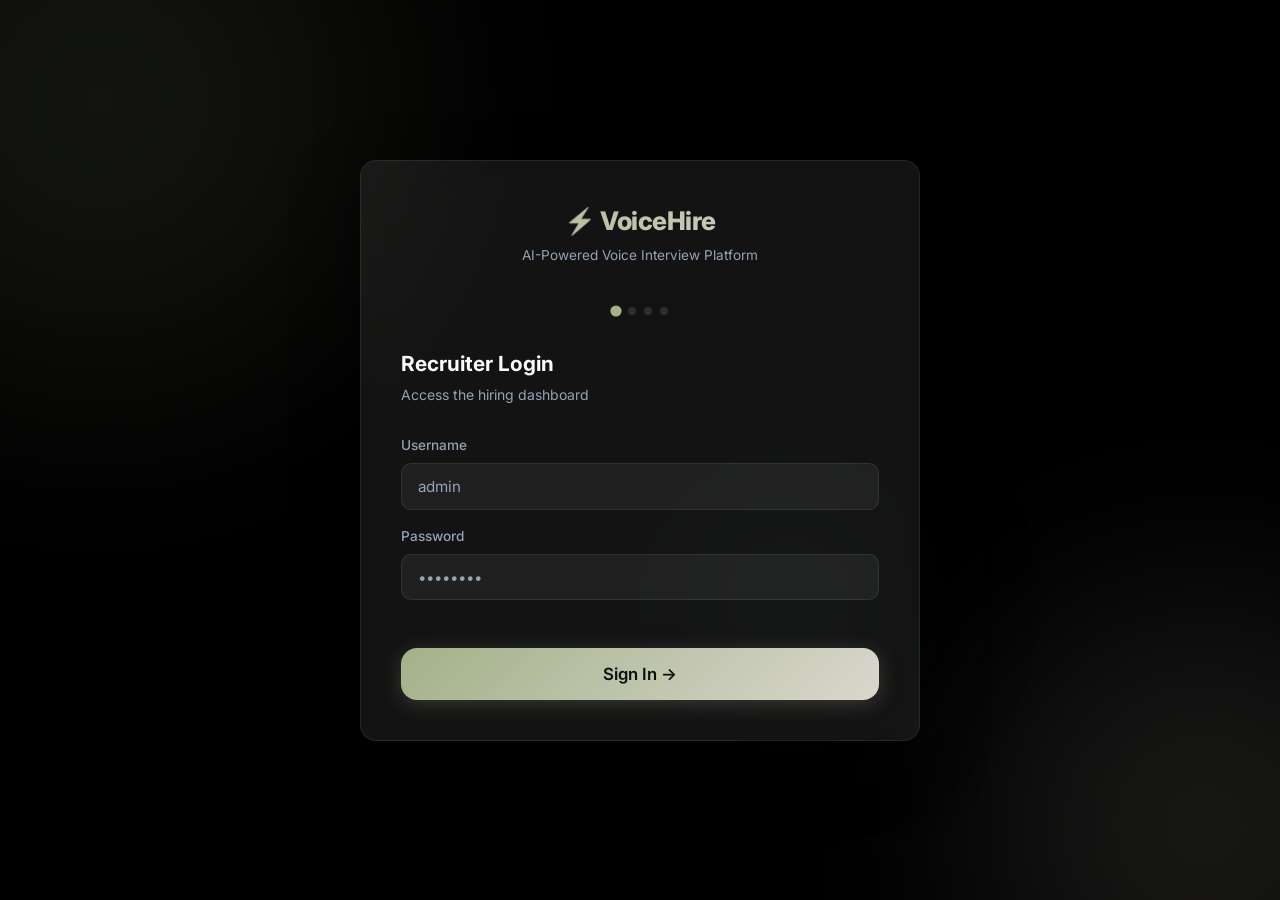
<file: frontend/index.html>
<!DOCTYPE html>
<html lang="en">
<head>
  <meta charset="UTF-8" />
  <meta name="viewport" content="width=device-width, initial-scale=1.0" />
  <title>VoiceHire — Recruiter Portal</title>
  <meta name="description" content="VoiceHire recruiter dashboard — upload resumes, evaluate candidates, and launch AI-powered voice interviews." />
  <link rel="stylesheet" href="css/styles.css" />
</head>
<body>
  <!-- Background orbs -->
  <div class="bg-orb bg-orb-1"></div>
  <div class="bg-orb bg-orb-2"></div>
  <div class="bg-orb bg-orb-3"></div>

  <div id="toast-area"></div>

  <main class="recruiter-layout">
    <div class="recruiter-container glass-card">

      <!-- Brand -->
      <div class="brand">
        <div class="brand-logo">⚡ VoiceHire</div>
        <div class="brand-tagline">AI-Powered Voice Interview Platform</div>
      </div>

      <!-- Step dots -->
      <div class="steps">
        <div class="step active" title="Login"></div>
        <div class="step" title="Upload"></div>
        <div class="step" title="Review"></div>
        <div class="step" title="Result"></div>
      </div>

      <!-- ── Screen 0: Login ──────────────────────────────────── -->
      <section class="screen active" id="screen-0">
        <h2 style="font-size:1.3rem;font-weight:700;margin-bottom:0.25rem;">Recruiter Login</h2>
        <p style="color:var(--muted);font-size:0.875rem;margin-bottom:1.75rem;">Access the hiring dashboard</p>

        <form id="login-form" novalidate>
          <div class="form-group">
            <label for="f-username">Username</label>
            <input id="f-username" name="username" type="text" placeholder="admin" required autocomplete="username" />
          </div>
          <div class="form-group">
            <label for="f-password">Password</label>
            <input id="f-password" name="password" type="password" placeholder="••••••••" required autocomplete="current-password" />
          </div>
          <p id="login-error" style="color:var(--error);font-size:0.85rem;min-height:1.2rem;margin-bottom:0.75rem;"></p>
          <button type="submit" id="login-btn" class="btn btn-primary btn-full btn-lg">Sign In →</button>
        </form>
      </section>

      <!-- ── Screen 1: Upload ─────────────────────────────────── -->
      <section class="screen" id="screen-1">
        <div style="display:flex;justify-content:space-between;align-items:center;margin-bottom:1.5rem;">
          <div>
            <h2 style="font-size:1.2rem;font-weight:700;">Upload Documents</h2>
            <p style="color:var(--muted);font-size:0.8rem;margin-top:0.15rem;">PDF files only</p>
          </div>
          <div style="display:flex;gap:0.5rem;">
            <a href="dashboard.html" class="btn btn-secondary" style="font-size:0.8rem;padding:0.4rem 0.9rem;">📊 Dashboard</a>
            <button id="logout-btn" class="btn btn-secondary" style="font-size:0.8rem;padding:0.4rem 0.9rem;">Logout</button>
          </div>
        </div>

        <div class="upload-grid">
          <!-- Resume drop zone -->
          <div class="drag-zone" id="resume-drop">
            <input type="file" id="resume-input" accept=".pdf" />
            <span class="drag-icon">📄</span>
            <div class="drag-label">Resume PDF</div>
            <div class="drag-sub">Drag & drop or click to browse</div>
            <div class="drag-filename"></div>
          </div>
          <!-- JD drop zone -->
          <div class="drag-zone" id="jd-drop">
            <input type="file" id="jd-input" accept=".pdf" />
            <span class="drag-icon">📋</span>
            <div class="drag-label">Job Description PDF</div>
            <div class="drag-sub">Drag & drop or click to browse</div>
            <div class="drag-filename"></div>
          </div>
        </div>

        <button id="upload-btn" class="btn btn-primary btn-full btn-lg" disabled>
          Upload &amp; Analyze →
        </button>
      </section>

      <!-- ── Screen 2: Review & Evaluate ─────────────────────── -->
      <section class="screen" id="screen-2">
        <div style="display:flex;align-items:center;gap:0.75rem;margin-bottom:1.5rem;">
          <button id="back-to-upload" class="btn btn-secondary" style="font-size:0.8rem;padding:0.4rem 0.8rem;">← Back</button>
          <div>
            <h2 style="font-size:1.2rem;font-weight:700;">Review & Evaluate</h2>
            <p style="color:var(--muted);font-size:0.8rem;margin-top:0.1rem;">Confirm details then run the AI match</p>
          </div>
        </div>

        <div style="background:var(--surface);border:1px solid var(--border);border-radius:var(--radius-sm);padding:1rem;margin-bottom:1.25rem;">
          <div class="result-row">
            <span class="result-label">Candidate name</span>
            <span class="result-value" id="info-name">—</span>
          </div>
          <div class="result-row" style="border-top:1px solid var(--border);">
            <span class="result-label">Candidate email</span>
            <span class="result-value" id="info-email" style="font-size:0.85rem;">—</span>
          </div>
          <div class="result-row" style="border-top:1px solid var(--border);">
            <span class="result-label">Job title</span>
            <span class="result-value" id="info-title">—</span>
          </div>
        </div>

        <div class="form-group" style="margin-bottom:1.25rem;">
          <label for="num-questions">Number of interview questions</label>
          <select id="num-questions">
            <option value="2">2 — Quick test</option>
            <option value="4">4 — Short</option>
            <option value="6">6 — Standard</option>
            <option value="8" selected>8 — Full interview</option>
            <option value="10">10 — Comprehensive</option>
          </select>
        </div>

        <button id="evaluate-btn" class="btn btn-primary btn-full btn-lg">
          Evaluate Match →
        </button>
      </section>

      <!-- ── Screen 3: Result ─────────────────────────────────── -->
      <section class="screen" id="screen-3">
        <div style="display:flex;align-items:center;gap:0.75rem;margin-bottom:1.5rem;">
          <button id="back-to-review" class="btn btn-secondary" style="font-size:0.8rem;padding:0.4rem 0.8rem;">← Back</button>
          <div>
            <h2 style="font-size:1.2rem;font-weight:700;">Evaluation Result</h2>
          </div>
        </div>

        <div class="score-section">
          <div class="score-ring-wrap">
            <svg class="score-ring-svg" viewBox="0 0 120 120">
              <defs>
                <linearGradient id="scoreGrad" x1="0%" y1="0%" x2="100%" y2="0%">
                  <stop offset="0%"   stop-color="#94a187" />
                  <stop offset="100%" stop-color="#d6d3d1" />
                </linearGradient>
              </defs>
              <circle class="score-ring-bg"   cx="60" cy="60" r="54" />
              <circle class="score-ring-fill" cx="60" cy="60" r="54" id="score-ring-fill"
                      stroke-dasharray="339.3" stroke-dashoffset="339.3" />
            </svg>
            <div class="score-ring-text">
              <div class="score-num" id="score-num">0</div>
              <div class="score-label">/ 100</div>
            </div>
          </div>

          <div id="eligibility-badge" class="badge badge-primary">Evaluating…</div>
          <p id="result-reason" style="color:var(--muted);font-size:0.82rem;text-align:center;max-width:340px;line-height:1.6;"></p>
        </div>

        <div class="divider"></div>

        <button class="btn btn-primary btn-full" onclick="location.reload()">
          Evaluate Another Candidate
        </button>
      </section>

    </div>
  </main>

  <script type="module" src="js/recruiter.js"></script>
</body>
</html>
</file>
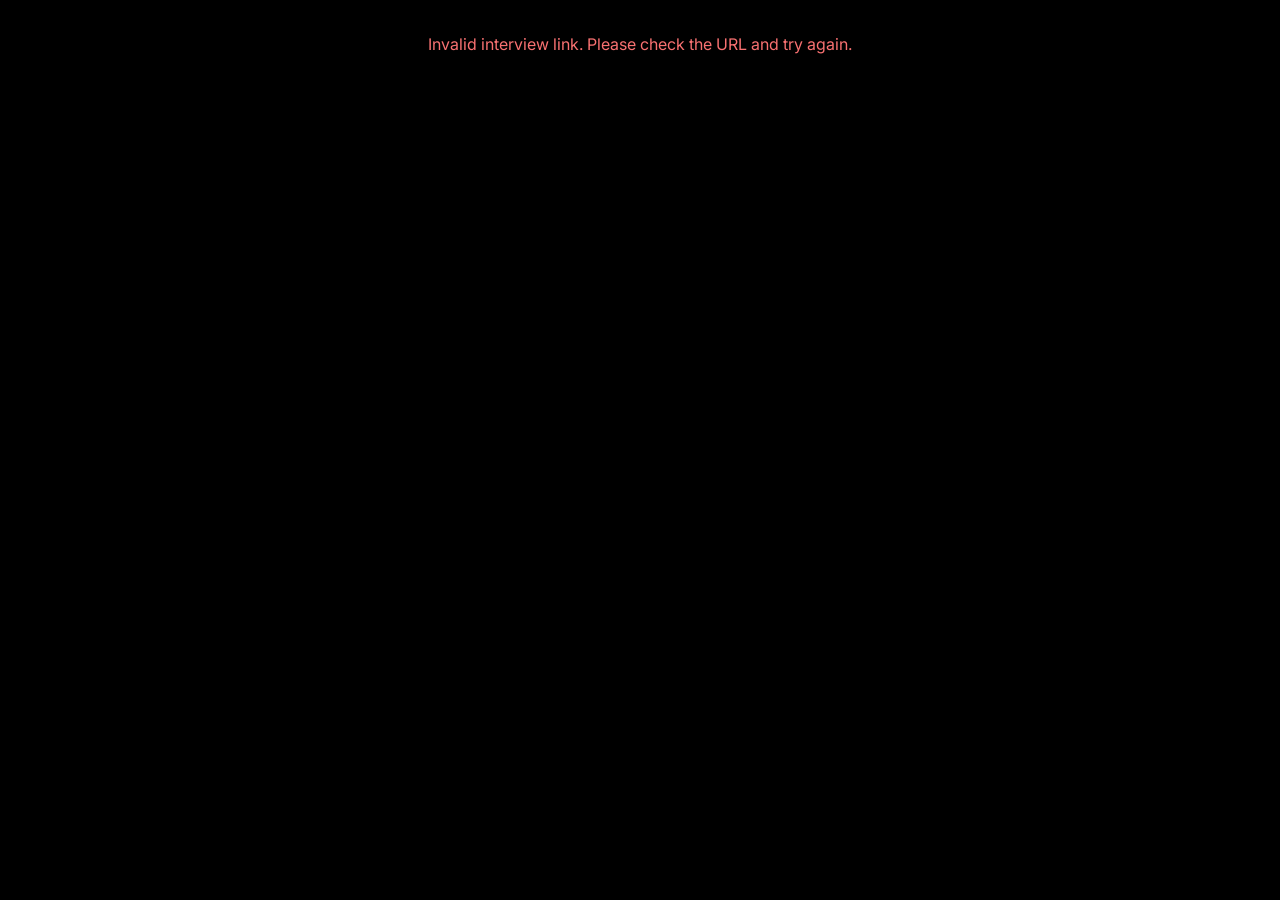
<file: frontend/interview.html>
<!DOCTYPE html>
<html lang="en">
<head>
  <meta charset="UTF-8" />
  <meta name="viewport" content="width=device-width, initial-scale=1.0" />
  <title>VoiceHire — Interview Room</title>
  <meta name="description" content="Your AI-powered voice interview session. Camera and microphone required." />
  <link rel="stylesheet" href="css/styles.css" />
  <style>
    body { overflow: hidden; }

    /* ── Layout ──────────────────────────────────── */
    .interview-layout { position: relative; width: 100vw; height: 100vh; overflow: hidden; }

    #view-permission, #view-room, #view-complete {
      position: absolute; inset: 0;
      display: none; flex-direction: column;
    }
    .active { display: flex !important; }

    /* ── Permission screen ───────────────────────── */
    #view-permission {
      align-items: center; justify-content: center;
      background: var(--bg); z-index: 20;
    }
    .perm-card {
      background: var(--surface); border: 1px solid var(--border);
      border-radius: 24px; padding: 3.5rem 2.5rem;
      max-width: 480px; width: 90%; text-align: center;
      backdrop-filter: blur(20px); -webkit-backdrop-filter: blur(20px);
      box-shadow: 0 20px 50px rgba(0,0,0,0.5);
      position: relative; overflow: hidden;
    }
    .perm-card::before {
      content: ''; position: absolute; top: 0; left: 0; right: 0; height: 2px;
      background: var(--grad); opacity: 0.5;
    }
    .perm-card h1 { font-size: 1.8rem; font-weight: 800; margin-bottom: .75rem; background: var(--grad); -webkit-background-clip: text; background-clip: text; -webkit-text-fill-color: transparent; }
    .perm-card p  { color: var(--muted); font-size: .95rem; margin-bottom: 2rem; line-height: 1.6; }
    .perm-icon    { font-size: 3.5rem; margin-bottom: 1.5rem; display: block; filter: drop-shadow(0 0 15px rgba(163,177,138,0.3)); }
    #perm-error   { color: #f87171; font-size: .85rem; margin-top: 1rem; min-height: 1.2em; }

    /* ── Room layout ─────────────────────────────── */
    #view-room {
      flex-direction: row;
      background: var(--bg);
    }

    /* Left panel — camera + transcript */
    .left-panel {
      display: flex; flex-direction: column;
      width: 340px; min-width: 280px; max-width: 360px;
      border-right: 1px solid var(--border);
      background: var(--surface);
    }

    /* Camera */
    #camera-wrap {
      position: relative; width: 100%;
      aspect-ratio: 4/3; background: #0a0a0f;
      overflow: hidden;
      border-bottom: 1px solid var(--border);
      transition: box-shadow .3s;
    }
    #camera-wrap.listening {
      box-shadow: inset 0 0 0 3px rgba(163,177,138,.55);
    }
    #camera-feed {
      width: 100%; height: 100%;
      object-fit: cover; display: block;
    }
    #camera-placeholder {
      display: none; align-items: center; justify-content: center;
      width: 100%; height: 100%;
      font-size: 3.5rem; color: var(--muted);
    }

    /* Status bar */
    .status-bar {
      display: flex; align-items: center; gap: .6rem;
      padding: .55rem .9rem;
      border-bottom: 1px solid var(--border);
      font-size: .8rem; color: var(--muted);
    }
    .sdot {
      width: 8px; height: 8px; border-radius: 50%;
      background: var(--muted); flex-shrink: 0;
      transition: background .3s;
    }
    .sdot.live         { background: #4ade80; animation: pulse-green 2s infinite; }
    .sdot.playing      { background: #60a5fa; animation: pulse-blue  1.2s infinite; }
    .sdot.listening    { background: #a3b18a; }
    .sdot.thinking     { background: #facc15; animation: pulse-yel 1s infinite; }
    .sdot.reconnecting { background: #f97316; animation: pulse-or  1s infinite; }
    .sdot.interrupted  { background: #f87171; animation: pulse-red .4s infinite; }

    @keyframes pulse-green { 0%,100%{opacity:1} 50%{opacity:.45} }
    @keyframes pulse-blue  { 0%,100%{opacity:1} 50%{opacity:.35} }
    @keyframes pulse-yel   { 0%,100%{opacity:1} 50%{opacity:.4}  }
    @keyframes pulse-or    { 0%,100%{opacity:1} 50%{opacity:.4}  }
    @keyframes pulse-red   { 0%,100%{opacity:1} 50%{opacity:.3}  }

    /* Waveform */
    .waveform-wrap {
      padding: .5rem .75rem;
      border-bottom: 1px solid var(--border);
      height: 44px; box-sizing: content-box;
    }
    #waveform-canvas { width: 100%; height: 100%; display: block; }

    /* Transcript */
    .transcript-wrap {
      flex: 1; overflow-y: auto; padding: .75rem .9rem;
      display: flex; flex-direction: column; gap: .5rem;
    }
    .transcript-line {
      font-size: .8rem; line-height: 1.5;
      padding: .35rem .55rem; border-radius: 8px;
      max-width: 96%;
    }
    .transcript-line.ai        { background: rgba(96,165,250,.1); color: #93c5fd; align-self: flex-start; }
    .transcript-line.candidate { background: rgba(163,177,138,.12); color: #d4e6c3; align-self: flex-end; }
    .transcript-line.temp      { opacity: .65; }
    .transcript-empty          { color: var(--muted); font-size: .8rem; text-align: center; margin-top: 2rem; }

    /* ── Right panel ─────────────────────────────── */
    .right-panel {
      flex: 1; display: flex; flex-direction: column;
      overflow: hidden;
    }

    /* Top toolbar */
    .room-toolbar {
      display: flex; align-items: center; justify-content: space-between;
      padding: .7rem 1.2rem;
      border-bottom: 1px solid var(--border);
      background: var(--surface);
    }
    .room-brand { font-weight: 700; font-size: 1rem; letter-spacing: .5px; }
    #q-counter  { font-size: .82rem; color: var(--muted); }
    #open-history-btn {
      font-size: .78rem; padding: .35rem .75rem;
      border: 1px solid var(--border); border-radius: 6px;
      background: transparent; color: var(--muted); cursor: pointer;
      transition: all .2s;
    }
    #open-history-btn:hover { border-color: var(--primary); color: var(--primary); }

    /* Progress bar */
    .progress-wrap {
      height: 3px; background: var(--border);
    }
    #progress-fill {
      height: 100%; background: var(--primary);
      transition: width .6s ease; width: 0%;
    }

    /* Question panel */
    .question-panel {
      flex: 1; display: flex; flex-direction: column;
      align-items: center; justify-content: center;
      padding: 2rem;
      transition: background .2s;
    }
    .question-panel.interrupt-flash {
      animation: flash-red .4s ease;
    }
    @keyframes flash-red {
      0%   { background: rgba(248,113,113,.15); }
      100% { background: transparent; }
    }

    /* Follow-up banner */
    #followup-banner {
      display: none; align-items: center; gap: .6rem;
      padding: .55rem 1rem; border-radius: 8px;
      background: rgba(251,191,36,.1); border: 1px solid rgba(251,191,36,.3);
      color: #fbbf24; font-size: .82rem; font-weight: 600;
      margin-bottom: 1.5rem;
      animation: fadein .3s ease;
    }
    #followup-banner.visible { display: flex; }
    @keyframes fadein { from{opacity:0;transform:translateY(-6px)} to{opacity:1;transform:none} }

    #q-tag {
      font-size: .78rem; font-weight: 600; letter-spacing: .8px;
      text-transform: uppercase; color: var(--primary);
      margin-bottom: .75rem;
      display: flex; align-items: center; gap: .5rem;
    }
    .followup-chip {
      font-size: .68rem; padding: .15rem .45rem; border-radius: 4px;
      background: rgba(251,191,36,.15); color: #fbbf24; border: 1px solid rgba(251,191,36,.3);
    }

    #question-text {
      font-size: clamp(1.1rem, 2vw, 1.4rem);
      font-weight: 600; line-height: 1.55;
      text-align: center; max-width: 640px;
      color: var(--text);
    }

    /* Footer */
    .room-footer {
      display: flex; align-items: center; justify-content: center;
      gap: .75rem; padding: .85rem 1.2rem;
      border-top: 1px solid var(--border);
      background: var(--surface);
    }
    .nav-btn {
      padding: .4rem .85rem; border-radius: 6px;
      border: 1px solid var(--border); background: transparent;
      color: var(--muted); font-size: .8rem; cursor: pointer;
      transition: all .2s;
    }
    .nav-btn:hover:not(:disabled) { border-color: var(--primary); color: var(--primary); }
    .nav-btn:disabled { opacity: .35; cursor: not-allowed; }

    /* Loading overlay */
    #loading-overlay {
      position: absolute; inset: 0; z-index: 10;
      background: rgba(10,10,15,.65);
      display: flex; align-items: center; justify-content: center;
      flex-direction: column; gap: 1rem;
    }
    .spinner {
      width: 40px; height: 40px;
      border: 3px solid var(--border);
      border-top-color: var(--primary);
      border-radius: 50%;
      animation: spin .8s linear infinite;
    }
    @keyframes spin { to { transform: rotate(360deg); } }

    /* ── History Drawer ───────────────────────────── */
    #history-overlay {
      display: none; position: fixed; inset: 0; z-index: 40;
      background: rgba(0,0,0,.5);
    }
    #history-overlay.open { display: block; }

    #history-drawer {
      position: fixed; top: 0; left: 0; bottom: 0;
      width: 320px; z-index: 50;
      background: var(--surface); border-right: 1px solid var(--border);
      display: flex; flex-direction: column;
      transform: translateX(-100%);
      transition: transform .28s cubic-bezier(.4,0,.2,1);
    }
    #history-drawer.open { transform: translateX(0); }

    .drawer-header {
      display: flex; align-items: center; justify-content: space-between;
      padding: 1rem 1.2rem;
      border-bottom: 1px solid var(--border);
      font-weight: 700; font-size: .95rem;
    }
    #close-history-btn {
      background: none; border: none; cursor: pointer;
      color: var(--muted); font-size: 1.3rem; line-height: 1;
      padding: .2rem .4rem; border-radius: 4px;
      transition: color .2s;
    }
    #close-history-btn:hover { color: var(--text); }

    #history-list {
      flex: 1; overflow-y: auto; padding: .75rem;
      display: flex; flex-direction: column; gap: .5rem;
    }
    .history-item {
      padding: .7rem .85rem; border-radius: 8px;
      border: 1px solid var(--border);
      cursor: pointer; transition: border-color .2s, background .2s;
    }
    .history-item:hover { border-color: var(--primary); background: rgba(163,177,138,.07); }
    .history-item.active-q { border-color: var(--primary); background: rgba(163,177,138,.1); }
    .history-item-meta {
      display: flex; align-items: center; gap: .5rem;
      margin-bottom: .35rem;
    }
    .history-item-num  { font-size: .72rem; font-weight: 700; color: var(--primary); text-transform: uppercase; }
    .history-followup-tag { font-size: .68rem; color: #fbbf24; }
    .history-item-text { font-size: .8rem; color: var(--muted); line-height: 1.45; }

    /* ── Completion screen ───────────────────────── */
    #view-complete {
      align-items: center; justify-content: center;
      background: var(--bg); gap: 1.5rem;
    }
    .complete-card {
      background: var(--surface); border: 1px solid var(--border);
      border-radius: 16px; padding: 2.5rem 3rem;
      max-width: 500px; width: 90%; text-align: center;
    }
    .complete-icon { font-size: 3rem; margin-bottom: 1rem; }
    .complete-card h2 { font-size: 1.5rem; margin-bottom: .5rem; }
    .score-row {
      display: flex; justify-content: center; gap: 2rem;
      margin: 1.5rem 0;
    }
    .score-item label { display: block; font-size: .75rem; color: var(--muted); margin-bottom: .25rem; }
    .score-item span  { font-size: 1.4rem; font-weight: 700; color: var(--primary); }
    #c-summary { font-size: .88rem; color: var(--muted); line-height: 1.6; }

    /* ── Toasts ──────────────────────────────────── */
    #toast-area {
      position: fixed; bottom: 1.5rem; right: 1.5rem;
      display: flex; flex-direction: column; gap: .5rem;
      z-index: 9999;
    }
    .toast {
      padding: .65rem 1rem; border-radius: 8px;
      font-size: .82rem; max-width: 300px;
      animation: toast-in .25s ease;
    }
    @keyframes toast-in { from{opacity:0;transform:translateY(8px)} to{opacity:1;transform:none} }
    .toast.info    { background: #1e1b4b; border: 1px solid #312e81; color: #a5b4fc; }
    .toast.warn    { background: #451a03; border: 1px solid #78350f; color: #fcd34d; }
    .toast.error   { background: #7f1d1d; border: 1px solid #991b1b; color: #fca5a5; }
    .toast.success { background: #064e3b; border: 1px solid #065f46; color: #6ee7b7; }
  </style>
</head>
<body>
<div class="interview-layout">
  <!-- Background orbs -->
  <div class="bg-orb bg-orb-1"></div>
  <div class="bg-orb bg-orb-2"></div>
  <div class="bg-orb bg-orb-3"></div>

  <!-- ── Permission View ────────────────────────── -->
  <div id="view-permission">
    <div class="perm-card glass-card">
      <div class="perm-icon">🎙️</div>
      <h1>Ready for your interview?</h1>
      <p>Your session is ready. We need camera and microphone access to start the AI-powered voice interview.</p>
      <button id="start-btn" class="btn btn-primary btn-lg btn-full">
        <span id="start-btn-text">Grant Access & Start</span>
        <span id="start-btn-icon">⚡</span>
      </button>
      <p id="perm-error"></p>
    </div>
  </div>

  <!-- ── Room View ──────────────────────────────── -->
  <div id="view-room">

    <!-- History Overlay + Drawer -->
    <div id="history-overlay"></div>
    <div id="history-drawer" role="dialog" aria-label="Question History">
      <div class="drawer-header">
        <span>📋 Question History</span>
        <button id="close-history-btn" aria-label="Close">✕</button>
      </div>
      <div id="history-list">
        <p style="color:var(--muted);font-size:.82rem;text-align:center;padding:2rem 0;">No questions asked yet.</p>
      </div>
    </div>

    <!-- Left Panel -->
    <div class="left-panel">
      <div id="camera-wrap">
        <video id="camera-feed" autoplay muted playsinline></video>
        <div id="camera-placeholder">👤</div>
      </div>
      <div class="status-bar">
        <span class="sdot" id="sdot"></span>
        <span id="status-text">Connecting…</span>
      </div>
      <div class="waveform-wrap">
        <canvas id="waveform-canvas"></canvas>
      </div>
      <div class="transcript-wrap" id="transcript">
        <p class="transcript-empty">Transcript will appear here…</p>
      </div>
    </div>

    <!-- Right Panel -->
    <div class="right-panel">
      <!-- Loading overlay -->
      <div id="loading-overlay">
        <div class="spinner"></div>
        <span style="color:var(--muted);font-size:.85rem;">Connecting to AI…</span>
      </div>

      <!-- Toolbar -->
      <div class="room-toolbar">
        <span class="room-brand">VoiceHire</span>
        <span id="q-counter">—</span>
        <button id="open-history-btn">📋 All Questions</button>
      </div>

      <!-- Progress -->
      <div class="progress-wrap"><div id="progress-fill"></div></div>

      <!-- Question Panel -->
      <div class="question-panel">
        <div id="followup-banner">🔍 Follow-up Question</div>
        <div id="q-tag">Question</div>
        <p id="question-text">Waiting for the first question…</p>
      </div>

      <!-- Footer Nav -->
      <div class="room-footer">
        <button id="prev-q-btn" class="nav-btn" disabled>← Prev</button>
        <button id="next-q-btn" class="nav-btn" disabled>Next →</button>
      </div>
    </div>
  </div>

  <!-- ── Completion View ────────────────────────── -->
  <div id="view-complete">
    <div class="complete-card">
      <div class="complete-icon">✅</div>
      <h2>Interview Complete</h2>
      <p id="c-feedback" style="margin-top: 1.5rem; text-align: left; line-height: 1.6; color: var(--muted); font-size: 0.95rem;"></p>
    </div>
  </div>

</div><!-- .interview-layout -->

<!-- Toast area -->
<div id="toast-area"></div>

<script src="js/interview.js"></script>
</body>
</html>
</file>
<file: frontend/css/styles.css>
﻿@import url('https://fonts.googleapis.com/css2?family=Inter:wght@300;400;500;600;700;800&display=swap');

/* â”€â”€ Reset & Base â”€â”€â”€â”€â”€â”€â”€â”€â”€â”€â”€â”€â”€â”€â”€â”€â”€â”€â”€â”€â”€â”€â”€â”€â”€â”€â”€â”€â”€â”€â”€â”€â”€â”€â”€â”€â”€â”€â”€â”€â”€â”€â”€â”€â”€â”€â”€ */
*, *::before, *::after { box-sizing: border-box; margin: 0; padding: 0; }

:root {
  --bg:        #000000;
  --surface:   rgba(255, 255, 255, 0.074);
  --surface-2: rgba(255, 255, 255, 0.06);
  --border:    rgba(255,255,255,0.08);
  --border-2:  rgba(255,255,255,0.12);
  --primary:   #a3b18a;
  --accent:    #dad7cd;
  --grad:      linear-gradient(135deg, #a3b18a, #dad7cd);
  --text:      #f8fafc;
  --muted:     #94a3b8;
  --success:   #10b981;
  --error:     #ef4444;
  --warn:      #f59e0b;
  --radius:    16px;
  --radius-sm: 10px;
  --blur:      20px;
}

html { scroll-behavior: smooth; }

body {
  font-family: 'Inter', sans-serif;
  background: var(--bg);
  color: var(--text);
  min-height: 100vh;
  overflow-x: hidden;
  line-height: 1.6;
}

/* â”€â”€ Animated background orbs â”€â”€â”€â”€â”€â”€â”€â”€â”€â”€â”€â”€â”€â”€â”€â”€â”€â”€â”€â”€â”€â”€â”€â”€â”€â”€â”€â”€â”€â”€â”€â”€â”€â”€ */
.bg-orb {
  position: fixed;
  border-radius: 50%;
  filter: blur(90px);
  opacity: 0.14;
  pointer-events: none;
  z-index: 0;
  animation: float 12s ease-in-out infinite;
}
.bg-orb-1 {
  width: 700px; height: 700px;
  background: radial-gradient(circle, var(--primary), transparent);
  top: -250px; left: -250px;
}
.bg-orb-2 {
  width: 550px; height: 550px;
  background: radial-gradient(circle, var(--accent), transparent);
  bottom: -200px; right: -200px;
  animation-delay: -6s;
}
.bg-orb-3 {
  width: 300px; height: 300px;
  background: radial-gradient(circle, #4a5d5e, transparent);
  top: 50%; left: 50%;
  animation-delay: -3s;
  opacity: 0.1;
}

/* â”€â”€ Glass card â”€â”€â”€â”€â”€â”€â”€â”€â”€â”€â”€â”€â”€â”€â”€â”€â”€â”€â”€â”€â”€â”€â”€â”€â”€â”€â”€â”€â”€â”€â”€â”€â”€â”€â”€â”€â”€â”€â”€â”€â”€â”€â”€â”€â”€â”€â”€â”€ */
.glass-card {
  background: var(--surface);
  border: 1px solid var(--border);
  border-radius: var(--radius);
  backdrop-filter: blur(var(--blur));
  -webkit-backdrop-filter: blur(var(--blur));
  box-shadow: 0 25px 60px rgba(0,0,0,0.5);
  position: relative;
  z-index: 1;
}

/* â”€â”€ Buttons â”€â”€â”€â”€â”€â”€â”€â”€â”€â”€â”€â”€â”€â”€â”€â”€â”€â”€â”€â”€â”€â”€â”€â”€â”€â”€â”€â”€â”€â”€â”€â”€â”€â”€â”€â”€â”€â”€â”€â”€â”€â”€â”€â”€â”€â”€â”€â”€â”€â”€â”€ */
.btn {
  display: inline-flex;
  align-items: center;
  justify-content: center;
  gap: 0.5rem;
  padding: 0.8rem 1.6rem;
  border-radius: var(--radius-sm);
  font-family: inherit;
  font-weight: 600;
  font-size: 0.95rem;
  cursor: pointer;
  border: none;
  transition: all 0.2s ease;
  text-decoration: none;
  white-space: nowrap;
}
.btn-primary {
  background: var(--grad);
  color: #0d0f0d;
  box-shadow: 0 4px 20px rgba(163, 177, 138, 0.25);
}
.btn-primary:hover:not(:disabled) {
  transform: translateY(-2px);
  box-shadow: 0 8px 28px rgba(163, 177, 138, 0.4);
}
.btn-secondary {
  background: var(--surface-2);
  color: var(--text);
  border: 1px solid var(--border-2);
}
.btn-secondary:hover:not(:disabled) { background: rgba(144, 10, 197, 0.12); }
.btn:disabled { opacity: 0.45; cursor: not-allowed; transform: none !important; box-shadow: none !important; }
.btn-full { width: 100%; }
.btn-lg { padding: 1rem 2rem; font-size: 1.05rem; border-radius: var(--radius); }

/* Form elements */
.form-group { display: flex; flex-direction: column; gap: 0.4rem; margin-bottom: 1rem; }
label { font-size: 0.85rem; font-weight: 500; color: var(--muted); }
input, select, textarea {
  width: 100%;
  padding: 0.8rem 1rem;
  background: var(--surface-2);
  border: 1px solid var(--border);
  border-radius: var(--radius-sm);
  color: var(--text);
  font-family: inherit;
  font-size: 0.95rem;
  transition: all 0.2s;
}
input:focus, select:focus { outline: none; border-color: var(--primary); box-shadow: 0 0 0 3px rgba(163, 177, 138, 0.15); }
input::placeholder { color: var(--muted); }
select option { background: #1a1c1b; }

/* Drag-drop upload zone */
.drag-zone {
  border: 2px dashed var(--border-2);
  border-radius: var(--radius);
  padding: 2.5rem 1.5rem;
  text-align: center;
  cursor: pointer;
  transition: all 0.25s;
  position: relative;
  overflow: hidden;
}
.drag-zone:hover, .drag-zone.drag-over {
  border-color: var(--primary);
  background: rgba(108,99,255,0.06);
}
.drag-zone.has-file {
  border-color: var(--success);
  background: rgba(16,185,129,0.06);
}
.drag-zone input[type="file"] {
  position: absolute; inset: 0;
  opacity: 0; cursor: pointer;
  width: 100%; height: 100%;
}
.drag-icon { font-size: 2.5rem; margin-bottom: 0.5rem; display: block; }
.drag-label { font-weight: 600; color: var(--text); margin-bottom: 0.25rem; }
.drag-sub { font-size: 0.8rem; color: var(--muted); }
.drag-filename { font-size: 0.85rem; color: var(--success); margin-top: 0.5rem; font-weight: 500; }

/* Progress bar */
.progress-bar {
  height: 5px;
  background: rgba(255,255,255,0.08);
  border-radius: 3px;
  overflow: hidden;
}
.progress-fill {
  height: 100%;
  background: var(--grad);
  border-radius: 3px;
  transition: width 0.6s ease;
}

/* Score ring */
.score-ring-wrap {
  width: 150px; height: 150px;
  position: relative;
  margin: 0 auto;
}
.score-ring-svg { width: 100%; height: 100%; transform: rotate(-90deg); }
.score-ring-bg { fill: none; stroke: rgba(255,255,255,0.08); stroke-width: 10; }
.score-ring-fill {
  fill: none; stroke-width: 10; stroke-linecap: round;
  stroke: url(#scoreGrad);
  transition: stroke-dashoffset 1.8s cubic-bezier(0.4,0,0.2,1);
}
.score-ring-text {
  position: absolute; top: 50%; left: 50%;
  transform: translate(-50%, -50%);
  text-align: center;
}
.score-num { font-size: 2rem; font-weight: 800; }
.score-label { font-size: 0.7rem; color: var(--muted); text-transform: uppercase; letter-spacing: 1px; }

/* Badges */
.badge {
  display: inline-flex; align-items: center; gap: 0.35rem;
  padding: 0.3rem 0.75rem;
  border-radius: 20px;
  font-size: 0.78rem;
  font-weight: 600;
}
.badge-success { background: rgba(16,185,129,0.15); color: var(--success); border: 1px solid rgba(16,185,129,0.3); }
.badge-error   { background: rgba(239,68,68,0.15);  color: var(--error);   border: 1px solid rgba(239,68,68,0.3); }
.badge-warn    { background: rgba(245,158,11,0.15); color: var(--warn);    border: 1px solid rgba(245,158,11,0.3); }
.badge-primary { background: rgba(163, 177, 138, 0.12); color: var(--primary); border: 1px solid rgba(163, 177, 138, 0.25); }

/* Toast notifications */
#toast-area { position: fixed; bottom: 1.5rem; right: 1.5rem; z-index: 9999; display: flex; flex-direction: column; gap: 0.5rem; }
.toast {
  padding: 0.85rem 1.25rem;
  border-radius: var(--radius-sm);
  font-size: 0.875rem;
  font-weight: 500;
  box-shadow: 0 8px 24px rgba(0,0,0,0.4);
  animation: slideInRight 0.3s ease;
  max-width: 320px;
}
.toast.success { background: #064e3b; border: 1px solid #065f46; color: #6ee7b7; }
.toast.error   { background: #7f1d1d; border: 1px solid #991b1b; color: #fca5a5; }
.toast.info    { background: #1e1b4b; border: 1px solid #312e81; color: #a5b4fc; }

/* â”€â”€ Loading spinner â”€â”€â”€â”€â”€â”€â”€â”€â”€â”€â”€â”€â”€â”€â”€â”€â”€â”€â”€â”€â”€â”€â”€â”€â”€â”€â”€â”€â”€â”€â”€â”€â”€â”€â”€â”€â”€â”€â”€â”€â”€â”€â”€ */
.spinner {
  width: 40px; height: 40px;
  border: 3px solid rgba(255,255,255,0.1);
  border-top-color: var(--primary);
  border-radius: 50%;
  animation: spin 0.8s linear infinite;
}
.spinner-sm { width: 18px; height: 18px; border-width: 2px; }
.loading-wrap {
  display: flex; flex-direction: column;
  align-items: center; justify-content: center; gap: 1rem;
  padding: 3rem;
  color: var(--muted); font-size: 0.9rem;
}

/* â”€â”€ Divider â”€â”€â”€â”€â”€â”€â”€â”€â”€â”€â”€â”€â”€â”€â”€â”€â”€â”€â”€â”€â”€â”€â”€â”€â”€â”€â”€â”€â”€â”€â”€â”€â”€â”€â”€â”€â”€â”€â”€â”€â”€â”€â”€â”€â”€â”€â”€â”€â”€â”€â”€ */
.divider {
  height: 1px;
  background: var(--border);
  margin: 1.5rem 0;
}

/* â”€â”€ Step indicator â”€â”€â”€â”€â”€â”€â”€â”€â”€â”€â”€â”€â”€â”€â”€â”€â”€â”€â”€â”€â”€â”€â”€â”€â”€â”€â”€â”€â”€â”€â”€â”€â”€â”€â”€â”€â”€â”€â”€â”€â”€â”€â”€â”€ */
.steps {
  display: flex; gap: 0.5rem; align-items: center;
  justify-content: center; margin-bottom: 2rem;
}
.step { width: 8px; height: 8px; border-radius: 50%; background: var(--border-2); transition: all 0.3s; }
.step.active { background: var(--primary); transform: scale(1.4); }
.step.done { background: var(--success); }

/* ══════════════════════════════════════════════════════════════
   RECRUITER PAGE
══════════════════════════════════════════════════════════════ */
.recruiter-layout {
  min-height: 100vh;
  display: flex; align-items: center; justify-content: center;
  padding: 2rem;
}
.recruiter-container {
  width: 100%;
  max-width: 560px;
  padding: 2.5rem;
}
.brand {
  text-align: center;
  margin-bottom: 2.5rem;
}
.brand-logo {
  font-size: 1.6rem;
  font-weight: 800;
  background: var(--grad);
  -webkit-background-clip: text;
  background-clip: text;
  -webkit-text-fill-color: transparent;
  letter-spacing: -0.5px;
}
.brand-tagline { font-size: 0.85rem; color: var(--muted); margin-top: 0.25rem; }

.screen { display: none; }
.screen.active { display: block; animation: fadeIn 0.35s ease; }

.upload-grid {
  display: grid;
  grid-template-columns: 1fr 1fr;
  gap: 1rem;
  margin-bottom: 1.25rem;
}

.result-row { display: flex; justify-content: space-between; align-items: center; padding: 0.6rem 0; }
.result-label { font-size: 0.85rem; color: var(--muted); }
.result-value { font-weight: 600; }

.score-section {
  display: flex; flex-direction: column; align-items: center;
  gap: 1rem; padding: 1.5rem 0;
}
.score-eligibility { font-size: 1.1rem; font-weight: 600; text-align: center; }

/* ══════════════════════════════════════════════════════════════
   INTERVIEW PAGE
══════════════════════════════════════════════════════════════ */
.interview-layout {
  height: 100vh;
  display: flex; flex-direction: column;
  overflow: hidden;
}

/* Views */
.view { display: none; position: absolute; inset: 0; z-index: 10; }
.view.active { display: flex; }

/* Permission / Loading view */
#view-permission {
  align-items: center; justify-content: center;
  flex-direction: column; gap: 1.5rem;
  background: var(--bg);
}
.permission-card {
  padding: 3rem;
  max-width: 440px;
  width: 90%;
  text-align: center;
}
.permission-icon { font-size: 3rem; margin-bottom: 1rem; }
.permission-card h2 { font-size: 1.4rem; font-weight: 700; margin-bottom: 0.75rem; }
.permission-card p { color: var(--muted); font-size: 0.9rem; line-height: 1.7; }

/* Interview room view */
#view-room {
  flex-direction: column;
  background: var(--bg);
  position: relative;
}

/* Header */
.room-header {
  display: flex; align-items: center; justify-content: space-between;
  padding: 1rem 1.5rem;
  border-bottom: 1px solid var(--border);
  background: rgba(7,7,20,0.8);
  backdrop-filter: blur(12px);
  z-index: 5;
  flex-shrink: 0;
}
.room-brand { font-weight: 800; font-size: 1.1rem; background: var(--grad); -webkit-background-clip: text; background-clip: text; -webkit-text-fill-color: transparent; }
.room-progress { display: flex; flex-direction: column; align-items: center; gap: 0.3rem; min-width: 160px; }
.q-counter { font-size: 0.8rem; color: var(--muted); font-weight: 500; }
.room-status { display: flex; align-items: center; gap: 0.5rem; font-size: 0.82rem; color: var(--muted); }

/* Status dot */
.sdot { width: 8px; height: 8px; border-radius: 50%; background: var(--muted); flex-shrink: 0; }
.sdot.playing  { background: var(--warn);    animation: pulse-dot 1s ease-in-out infinite; }
.sdot.listening{ background: var(--success); animation: pulse-dot 2s ease-in-out infinite; }
.sdot.thinking { background: var(--primary); animation: pulse-dot 0.6s ease-in-out infinite; }

/* Main room body */
.room-body {
  flex: 1;
  display: grid;
  grid-template-columns: 1fr 280px;
  gap: 0;
  overflow: hidden;
}

/* Left: question + waveform */
.question-panel {
  display: flex; flex-direction: column; justify-content: center;
  padding: 2rem 2.5rem;
  overflow-y: auto;
}
.q-tag {
  font-size: 0.75rem; font-weight: 700;
  text-transform: uppercase; letter-spacing: 1.5px;
  color: var(--primary); margin-bottom: 1rem;
  display: flex; align-items: center; gap: 0.5rem;
}
.followup-chip {
  background: rgba(245,158,11,0.15); color: var(--warn);
  border: 1px solid rgba(245,158,11,0.3);
  padding: 0.15rem 0.5rem; border-radius: 20px;
  font-size: 0.7rem;
}
.question-text {
  font-size: 1.45rem; font-weight: 600;
  line-height: 1.5; letter-spacing: -0.3px;
  color: var(--text);
  margin-bottom: 2rem;
}
.score-feedback {
  background: var(--surface);
  border: 1px solid var(--border);
  border-radius: var(--radius-sm);
  padding: 0.75rem 1rem;
  font-size: 0.85rem; color: var(--muted);
  display: flex; align-items: center; gap: 0.75rem;
  margin-bottom: 1.5rem;
  animation: fadeIn 0.4s ease;
}
.score-pill {
  background: var(--grad); color: #fff;
  font-weight: 700; font-size: 0.9rem;
  padding: 0.15rem 0.6rem; border-radius: 20px;
  flex-shrink: 0;
}

/* Right: camera + transcript */
.right-panel {
  background: rgba(255,255,255,0.02);
  border-left: 1px solid var(--border);
  display: flex; flex-direction: column;
  padding: 1.25rem;
  gap: 1rem;
  overflow: hidden;
}

/* Camera */
.camera-wrap {
  position: relative;
  border-radius: var(--radius);
  overflow: hidden;
  background: #000;
  aspect-ratio: 4/3;
  border: 2px solid rgba(163, 177, 138, 0.3);
  transition: border-color 0.4s;
  box-shadow: 0 0 20px rgba(163, 177, 138, 0.1);
}
.camera-wrap.listening {
  border-color: rgba(218, 215, 205, 0.5);
  box-shadow: 0 0 30px rgba(218, 215, 205, 0.15);
  animation: cam-pulse 2.5s ease-in-out infinite;
}
#camera-feed {
  width: 100%; height: 100%;
  object-fit: cover;
  transform: scaleX(-1);
  display: block;
}
.cam-overlay {
  position: absolute; top: 0.5rem; left: 0.5rem;
  display: flex; gap: 0.4rem;
}
.rec-dot { width: 8px; height: 8px; border-radius: 50%; background: var(--error); animation: pulse-dot 1s ease-in-out infinite; }
.cam-label { font-size: 0.65rem; color: rgba(255,255,255,0.7); font-weight: 600; letter-spacing: 0.5px; }

/* Transcript */
.transcript-label { font-size: 0.75rem; font-weight: 600; color: var(--muted); text-transform: uppercase; letter-spacing: 1px; }
.transcript-box {
  flex: 1;
  background: var(--surface);
  border: 1px solid var(--border);
  border-radius: var(--radius-sm);
  padding: 0.85rem;
  font-size: 0.85rem; line-height: 1.65;
  color: #cbd5e1;
  overflow-y: auto;
  min-height: 0;
  word-break: break-word;
}
.transcript-box .partial { color: rgba(148,163,184,0.45); font-style: italic; }
.transcript-empty { color: var(--muted); font-style: italic; font-size: 0.82rem; }

/* Footer: waveform + action */
.room-footer {
  border-top: 1px solid var(--border);
  padding: 0.75rem 1.5rem;
  display: flex; align-items: center; gap: 1.5rem;
  background: rgba(7,7,20,0.8);
  backdrop-filter: blur(12px);
  flex-shrink: 0;
}
.waveform-wrap {
  flex: 1;
  height: 48px;
  position: relative;
}
#waveform-canvas { width: 100%; height: 100%; display: block; border-radius: 8px; }
.footer-actions { display: flex; align-items: center; gap: 1rem; flex-shrink: 0; }

/* â”€â”€ Completion view â”€â”€â”€â”€â”€â”€â”€â”€â”€â”€â”€â”€â”€â”€â”€â”€â”€â”€â”€â”€â”€â”€â”€â”€â”€â”€â”€â”€â”€â”€â”€â”€â”€â”€â”€â”€â”€â”€â”€â”€â”€â”€â”€â”€ */
#view-complete {
  align-items: center; justify-content: center;
  flex-direction: column;
  background: var(--bg);
}
.complete-card {
  padding: 3rem;
  max-width: 480px;
  width: 90%;
  text-align: center;
}
.complete-icon { font-size: 3rem; margin-bottom: 1rem; }
.complete-card h2 { font-size: 1.6rem; font-weight: 800; margin-bottom: 0.5rem; }
.complete-card .subtext { color: var(--muted); font-size: 0.9rem; margin-bottom: 2rem; }
.complete-stats {
  display: grid; grid-template-columns: 1fr 1fr;
  gap: 1rem; margin: 1.5rem 0;
}
.stat-box {
  background: var(--surface); border: 1px solid var(--border);
  border-radius: var(--radius-sm); padding: 1rem;
}
.stat-num { font-size: 1.8rem; font-weight: 800; background: var(--grad); -webkit-background-clip: text; background-clip: text; -webkit-text-fill-color: transparent; }
.stat-lbl { font-size: 0.75rem; color: var(--muted); text-transform: uppercase; letter-spacing: 0.8px; margin-top: 0.15rem; }

/* â”€â”€ Animations â”€â”€â”€â”€â”€â”€â”€â”€â”€â”€â”€â”€â”€â”€â”€â”€â”€â”€â”€â”€â”€â”€â”€â”€â”€â”€â”€â”€â”€â”€â”€â”€â”€â”€â”€â”€â”€â”€â”€â”€â”€â”€â”€â”€â”€â”€â”€â”€ */
@keyframes float {
  0%, 100% { transform: translateY(0) scale(1); }
  50%       { transform: translateY(-35px) scale(1.06); }
}
@keyframes fadeIn {
  from { opacity: 0; transform: translateY(16px); }
  to   { opacity: 1; transform: translateY(0); }
}
@keyframes slideInRight {
  from { opacity: 0; transform: translateX(20px); }
  to   { opacity: 1; transform: translateX(0); }
}
@keyframes spin { to { transform: rotate(360deg); } }
@keyframes pulse-dot {
  0%, 100% { opacity: 1; transform: scale(1); }
  50%       { opacity: 0.4; transform: scale(0.8); }
}
@keyframes cam-pulse {
  0%, 100% { box-shadow: 0 0 30px rgba(218, 215, 205, 0.15); }
  50%       { box-shadow: 0 0 50px rgba(218, 215, 205, 0.3); }
}

/* ── Interview JS additions ─────────────────────────── */
.toast.warn    { background: #451a03; border: 1px solid #78350f; color: #fcd34d; }
.toast.success { background: #064e3b; border: 1px solid #065f46; color: #6ee7b7; }
</file>
